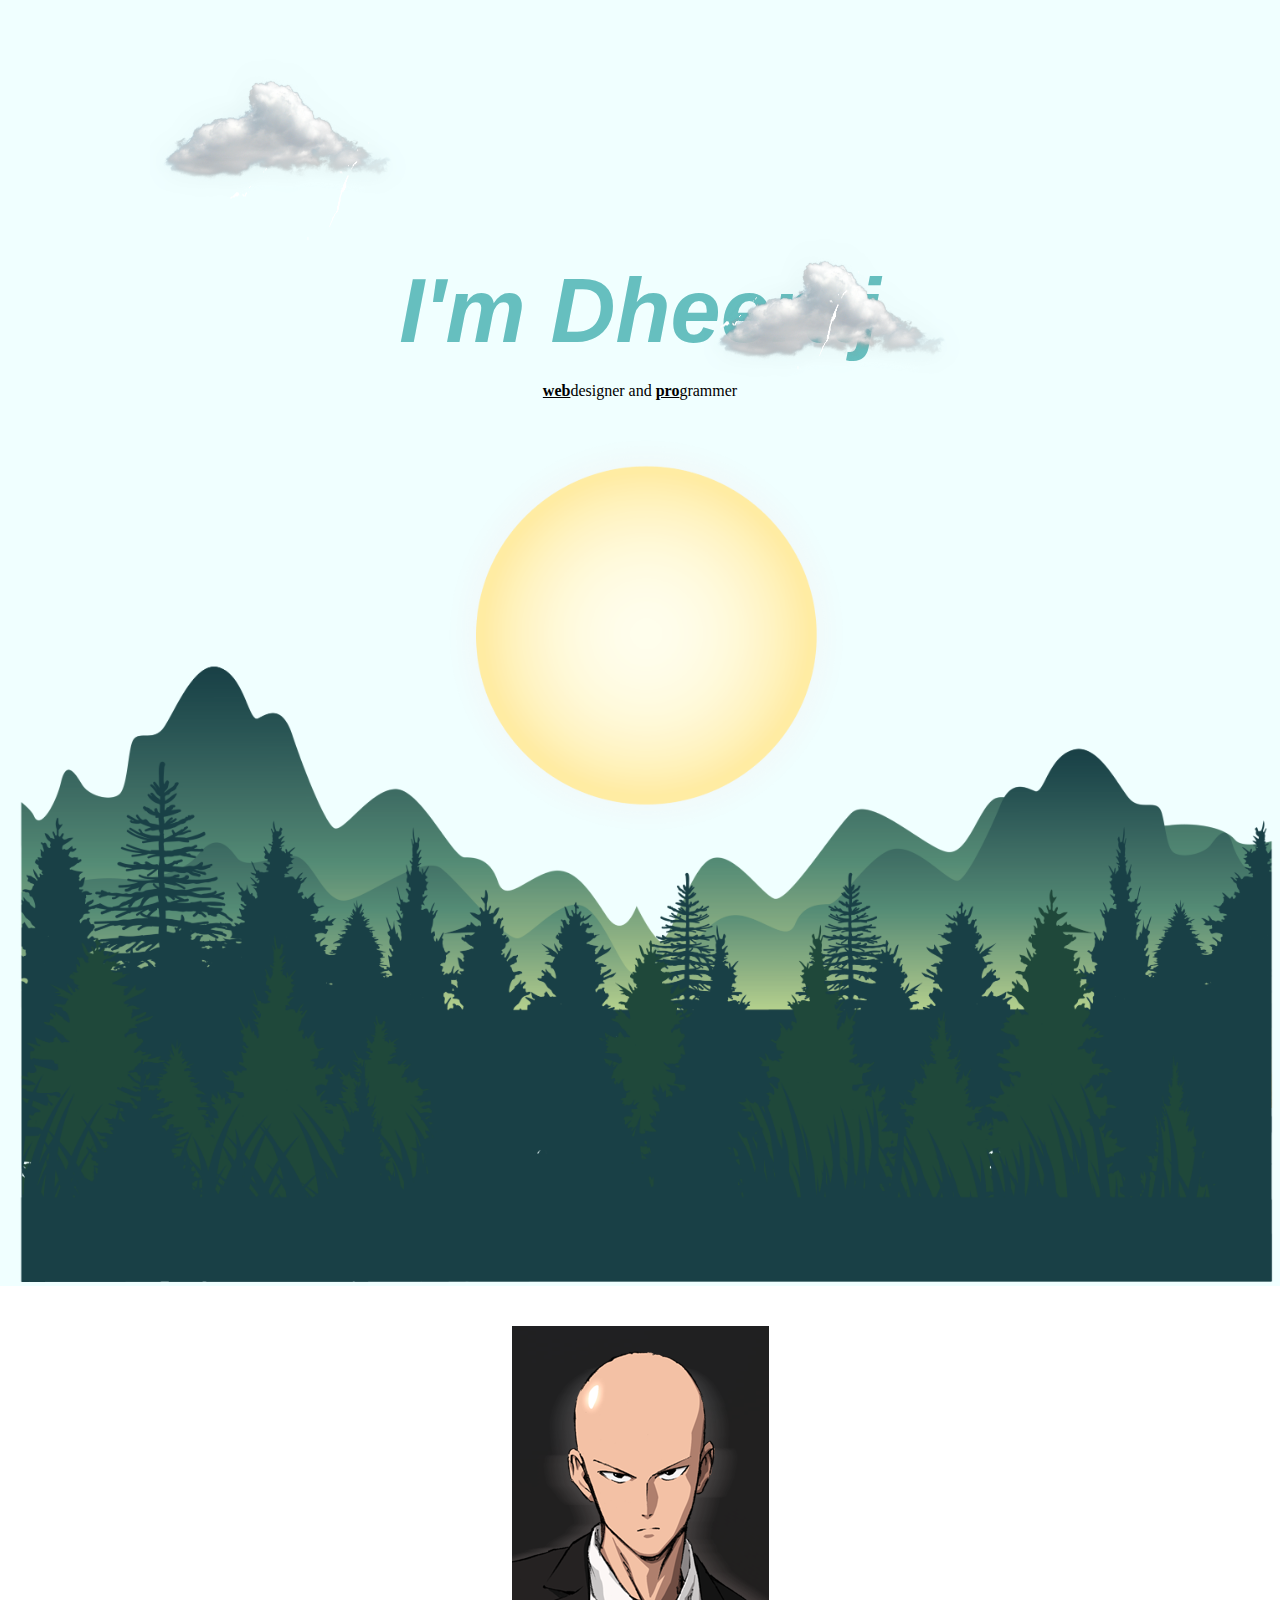
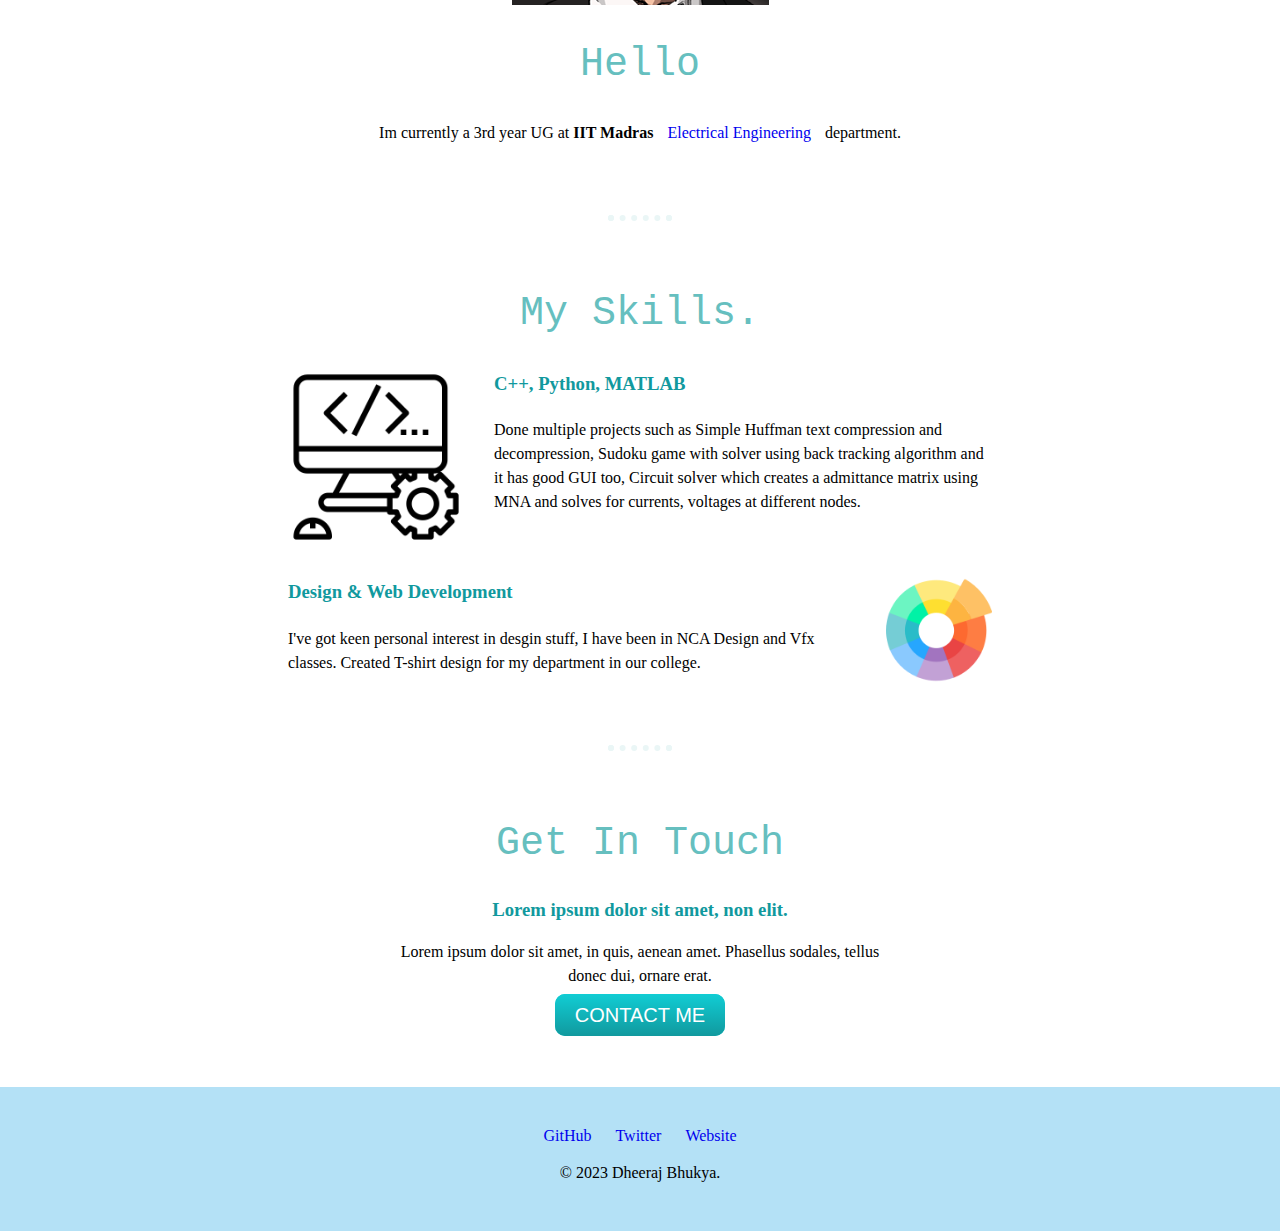
<file: index.html>
<!DOCTYPE html>
<html lang="en">
<head>
    <meta charset="UTF-8">
    <meta name="viewport" content="width=device-width, initial-scale=1.0">
    <link rel="stylesheet" href="css/styles.css">
    <link rel="stylesheet" href="https://fonts.google.com/specimen/Sacramento?selection.family=Merriweather|Sacramento&query=sacr">
    <link rel="stylesheet" href="https://fonts.google.com/specimen/Montserrat">
    <link rel="icon" href="favicon_d.ico">
    <title>Dheeraj-Web Developer</title>
</head>
<body>
    <div class="top">
        <img class="cloud-1" src="Images/cloud-1.png" alt="" height="256" width="256">
        <img class="cloud-2" src="Images/cloud-1.png" alt="" height="256" width="256">
        <img class="thunder_1" src="Images/thunder.gif" alt="" height="200" width="230">
        <img class="thunder_2" src="Images/thunder.gif" alt="" height="200" width="230">
        <h1><em>I'm Dheeraj</em></h1>
        <p><span><u><b>web</b></u></span>designer and <span><u><b>pro</b></u>grammer</span></p>        
        <img class="mountain" src="Images/mountain-transparent-10.png " height=auto width='100%'>
        <img class="sun" src="Images/sun.gif" alt="" height="400" width="420">
    </div>
    <div class="middle-container">
        <div class="profile">
          <img class="profile" src="Images/face.png" alt="">
          <h2>Hello</h2>
          <p> Im currently a 3rd year UG at <b>IIT Madras</b><a href="https://www.ee.iitm.ac.in/"> Electrical Engineering</a> department.</p>
        </div>
        <hr>
        <div class="skills">
          <h2>My Skills.</h2>
          <div class="skill-row" style="margin-bottom:63px";>
            <img class="skill_image" src="Images/skill-icon-png.png" alt="">
            <h3>C++, Python, MATLAB</h3>
            <p>Done multiple projects such as Simple Huffman text compression and decompression,
               Sudoku game with solver using back tracking algorithm and it has good GUI too, Circuit solver which creates a admittance matrix using MNA and solves for currents, voltages at different nodes.</p>
          </div>
          <div class="skill-row">
            <img class="colorwheel" src="Images/color-wheel.png" alt="">
            <h3>Design & Web Development</h3>
            <p>I've got keen personal interest in desgin stuff, I have been in NCA Design and Vfx classes. Created T-shirt design for my department in our college.</p>
          </div>
        </div>
        <hr>
        <div class="contact-me">
          <h2>Get In Touch</h2>
          <h3>Lorem ipsum dolor sit amet, non elit.</h3>
          <p>Lorem ipsum dolor sit amet, in quis, aenean amet. Phasellus sodales, tellus donec dui, ornare erat.</p>
          <a class="btn" href="mailto:bdn.iitm@email.com">CONTACT ME</a>
        </div>
      </div>
      
      
      <div class="bottom">
        <a class="footer-link" href="https://github.com/chinnu2003">GitHub</a>
        <a class="footer-link" href="https://twitter.com/">Twitter</a>
        <a class="footer-link" href="https://chinnu2003.github.io/personal_site/">Website</a>
        <p>© 2023 Dheeraj Bhukya.</p>
      </div>
      

    </div>
</body>
</html>
</file>
<file: css/styles.css>
.top{
    background-color: azure;
}

h1{
    margin: 50px auto 0  auto; 
    font-size: 5.625em;
    color: #66bfbf;
    margin: 0 auto ;
    font-family: 'Sacramento',Arial, Helvetica, sans-serif ;    
}

h2{
    font-family:'Courier New', Courier, monospace;
    font-size: 2.5rem;
    color: #66bfbf;
    font-weight: normal;
}

h3{
    color: #11999e;
}

body{
    margin: 0px;
    text-align: center;
    font-family: 'sans-serif';
}

.middle {
    height: 200px;
    width: 200px;
    background-color: sandybrown;
}

.profile{
    margin: 20px 0 0 0;
}

p{
    line-height: 1.5;
}

hr{
    border: dotted #eaf6f6 6px;
    border-bottom: none;
    width: 4%;
    margin: 70px auto;
}

.contact-me{
    width: 40%;
    margin: 40px auto 60px;
}

.btn {
    background: #11cdd4;
    background-image: -webkit-linear-gradient(top, #11cdd4, #11999e);
    background-image: -moz-linear-gradient(top, #11cdd4, #11999e);
    background-image: -ms-linear-gradient(top, #11cdd4, #11999e);
    background-image: -o-linear-gradient(top, #11cdd4, #11999e);
    background-image: linear-gradient(to bottom, #11cdd4, #11999e);
    -webkit-border-radius: 10;
    -moz-border-radius: 10;
    border-radius: 10px;
    font-family: sans-serif;
    color: #ffffff;
    font-size: 20px;
    padding: 10px 20px 10px 20px;
    text-decoration: none;
  }
  
  .btn:hover {
    background: #30e3cb;
    background-image: -webkit-linear-gradient(top, #30e3cb, #2bc4ad);
    background-image: -moz-linear-gradient(top, #30e3cb, #2bc4ad);
    background-image: -ms-linear-gradient(top, #30e3cb, #2bc4ad);
    background-image: -o-linear-gradient(top, #30e3cb, #2bc4ad);
    background-image: linear-gradient(to bottom, #30e3cb, #2bc4ad);
    text-decoration: none;
  }

.bottom{
    background-color:rgb(180, 225, 246);
    padding: 40px 0 30px;
}

a{
    margin: 10px 10px;
    text-decoration: none;
}

a:hover{
    color: white;
}

.cloud-1 {
    position: relative;
    right: 10%;
    top: 10%;
}
.cloud-2 {
    position: absolute;
    left: 55%;
    top: 20%;
}

.mountain{
    position: relative;
    object-fit: cover;
    right:7px;
}

.sun{
    position: absolute;
    left: 33%;
    bottom: -41%;
    opacity: 0;
}

.skill-row{
    width: 55%;
    margin: auto;
    text-align: left;
    line-height: 1.65;
}

.sun:hover{
    opacity: 100;
}

img.thunder_1 {
    position: relative;
    right: -167px;
    top: 159px;
}
img.thunder_2 {
    position: relative;
    top: 30px;
    left: -557px;
}

.skill_image{
    position: relative;
    width: 25%;
    float: left;
    margin-right: 30px;
}

.colorwheel{
    position: relative;
    width: 15%;
    float:right;
    margin-left: 20px;
}
</file>
